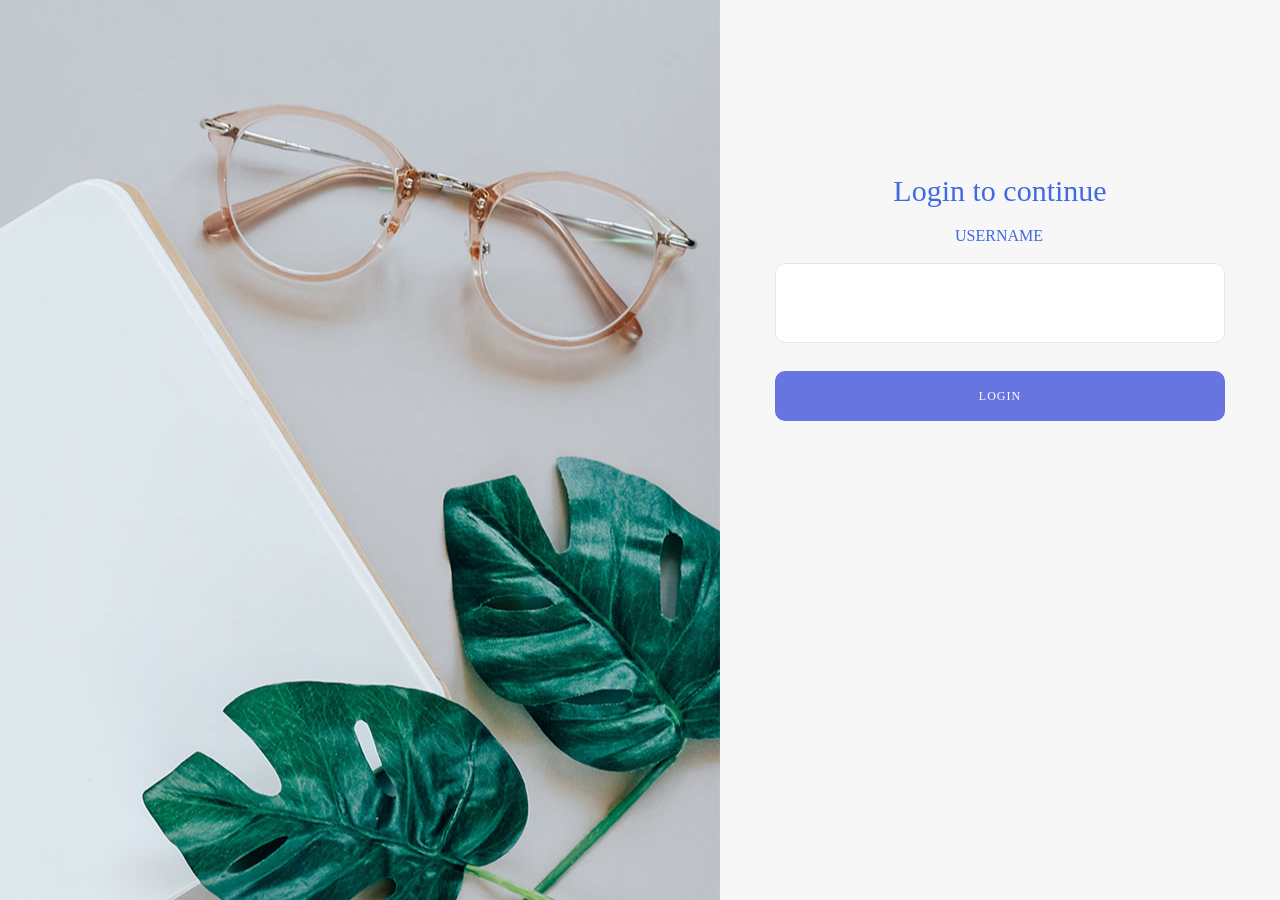
<file: index.html>
<!DOCTYPE html>
<html lang="en">
<head>
	<title>Login V18</title>
	<meta charset="UTF-8">
	<meta name="viewport" content="width=device-width, initial-scale=1">

	<link rel="icon" type="image/png" href="images/icons/favicon.ico"/>

	<link rel="stylesheet" type="text/css" href="main.css">

</head>
<body >
	
	<div>
		<div>
			<div class="wrap-login100">
				<form class="login100-form validate-form">
					<span style="color:#4169e1;"class="login100-form-title p-b-43">
						Login to continue
					</span>
					<br>
					<label style="color:#4169e1;"id="text_username">USERNAME</label><br><br>
					<input class="wrap-input100" type="text" id="userName">
					<br>
				
			

					<div id="login_label" class="container-login100-form-btn">
						<button type="button" onclick="loginButton()" class="login100-form-btn">
							Login
						</button>
					</div>
					
					<div class="login100-form-social flex-c-m">
						
						
					</div>
				</form>

				<div class="login100-more" style="background-image: url('bg-01.jpg');">
				</div>
			</div>
		</div>
	</div>
	
	<script src="main.js"></script>

</body>
</html>
</file>
<file: main.css>
#text_username{
margin-left: 180px;
margin-bottom: 30px;
  font-size: 16px;
  color: #555555;
}
#text_password{
  margin-left: 180px;
  margin-bottom: 30px;
    font-size: 16px;
    color: #555555;
  }
* {
	margin: 0px; 
	padding: 0px; 
	box-sizing: border-box;
}


input {
	outline: none;
	border: none;
}


button {
	outline: none !important;
	border: none;
	background: transparent;
}

.wrap-login100 {
  width: 100%;
  background: #fff;
  overflow: hidden;
  display: -webkit-box;
  display: -webkit-flex;
  display: -moz-box;
  display: -ms-flexbox;
  display: flex;
  flex-wrap: wrap;
  align-items: stretch;
  flex-direction: row-reverse;

}

.login100-more {
  width: calc(100% - 560px);
  background-repeat: no-repeat;
  background-size: cover;
  background-position: center;
  position: relative;
  z-index: 1;
}


.login100-form {
  width: 560px;
  min-height: 100vh;
  display: block;
  background-color: #f7f7f7;
  padding: 173px 55px 55px 55px;
}

.login100-form-title {
  width: 100%;
  display: block;
  font-family: Poppins-Regular;
  font-size: 30px;
  color: #333333;
  line-height: 1.2;
  text-align: center;
}
.wrap-input100 {
  display: -webkit-box;
  display: -webkit-flex;
  display: -moz-box;
  display: -ms-flexbox;
  display: flex;
  flex-wrap: wrap;
  align-items: flex-end;
  width: 100%;
  height: 80px;
  position: relative;
  border: 1px solid #e6e6e6;
  border-radius: 10px;
  margin-bottom: 10px;
}

.label-input100 {
  font-family: Montserrat-Regular;
  font-size: 18px;
  color: #999999;
  line-height: 1.2;

  display: block;
  position: absolute;
  pointer-events: none;
  width: 100%;
  padding-left: 24px;
  left: 0;
  top: 30px;

  -webkit-transition: all 0.4s;
  -o-transition: all 0.4s;
  -moz-transition: all 0.4s;
  transition: all 0.4s;
}

.input100 {
  display: block;
  width: 100%;
  background: transparent;
  font-family: Montserrat-Regular;
  font-size: 18px;
  color: #555555;
  line-height: 1.2;
  padding: 0 26px;
}


.login100-form-btn {
  display: -webkit-box;
  display: -webkit-flex;
  display: -moz-box;
  display: -ms-flexbox;
  display: flex;
  justify-content: center;
  align-items: center;
  padding: 0 20px;
  width: 100%;
  height: 50px;
  border-radius: 10px;
  background: #6675df;

  font-family: Montserrat-Bold;
  font-size: 12px;
  color: #fff;
  line-height: 1.2;
  text-transform: uppercase;
  letter-spacing: 1px;

  -webkit-transition: all 0.4s;
  -o-transition: all 0.4s;
  -moz-transition: all 0.4s;
  transition: all 0.4s;
}
#input1{
  padding-top: 300px;
}
</file>
